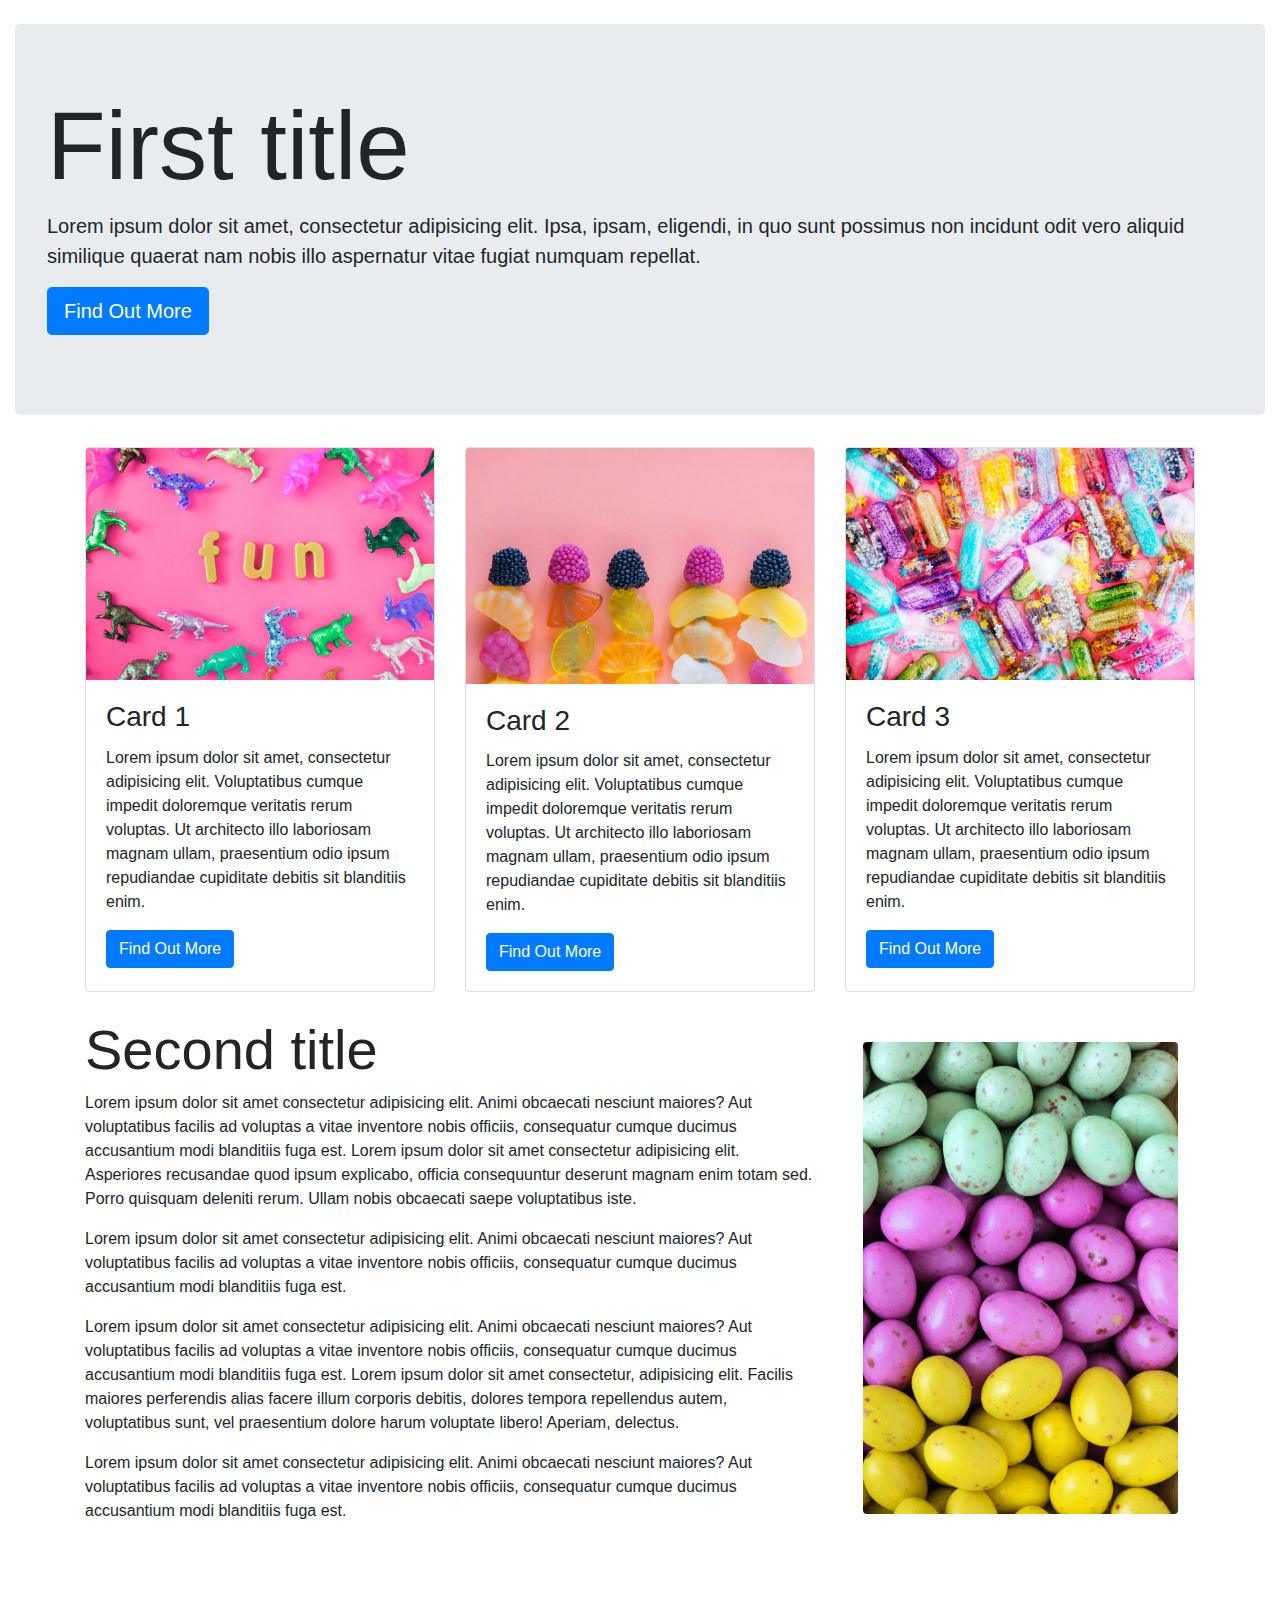
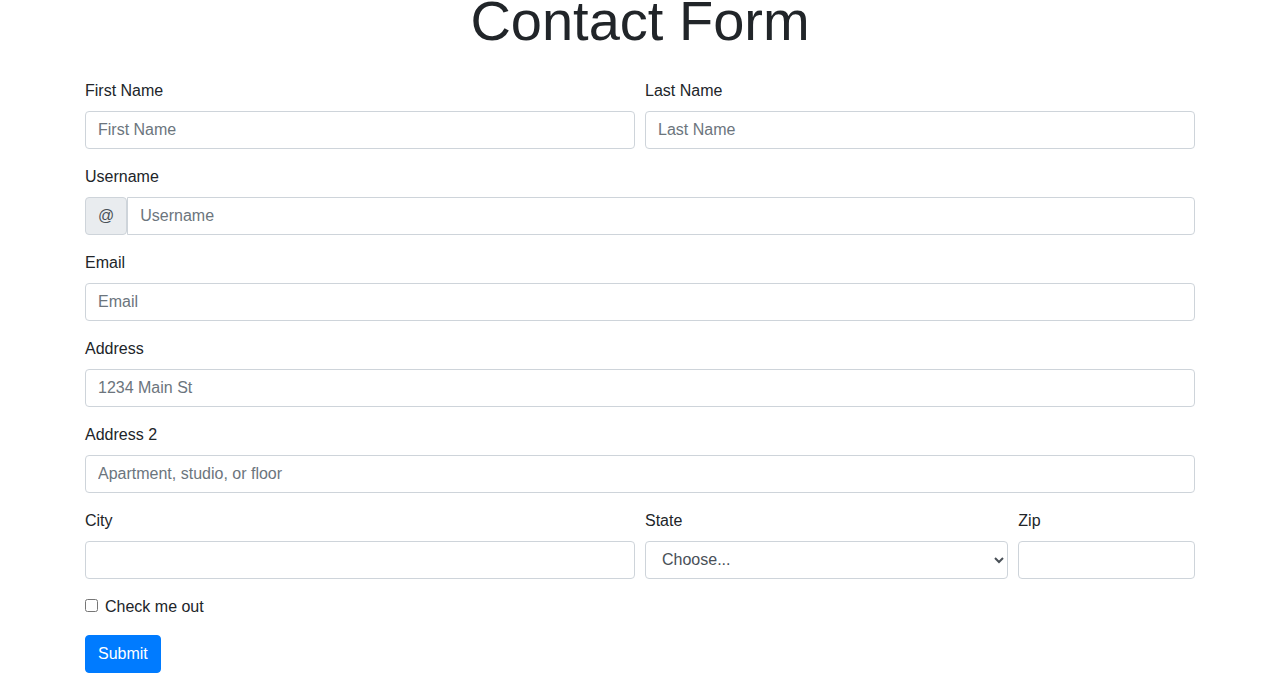
<file: index.html>
<!DOCTYPE html>
<html>
<head>
  <title>Bootstrap Example</title>
  <meta charset="utf-8">
  <meta name="viewport" content="width=device-width, initial-scale=1">
  <link rel="stylesheet" href="https://maxcdn.bootstrapcdn.com/bootstrap/4.1.0/css/bootstrap.min.css">
<!--   <script src="https://ajax.googleapis.com/ajax/libs/jquery/3.3.1/jquery.min.js"></script>
  <script src="https://cdnjs.cloudflare.com/ajax/libs/popper.js/1.14.0/umd/popper.min.js"></script>
  <script src="https://maxcdn.bootstrapcdn.com/bootstrap/4.1.0/js/bootstrap.min.js"></script> -->
</head>
<body>
    <div class="container-fluid my-4">
    <div class="jumbotron">
        <h1 class="display-1">First title</h1>
        <p class="lead">Lorem ipsum dolor sit amet, consectetur adipisicing elit. Ipsa, ipsam, eligendi, in quo sunt possimus non incidunt odit vero aliquid similique quaerat nam nobis illo aspernatur vitae fugiat numquam repellat.</p>
        <p>
        <a class="btn btn-primary btn-lg" href="#" >Find Out More</a>
        </p>
    </div>
    </div>
    <div class="container">
        <div class="card-deck">
            <div class="card">  
                <img class="card-img-top" src="./img/img-01.jpg" alt="Image with toys">
                <div class="card-body">
                    <h3 class="card-title">Card 1</h3>
                    <p class="card-text">Lorem ipsum dolor sit amet, consectetur adipisicing elit. Voluptatibus cumque impedit doloremque veritatis rerum voluptas. Ut architecto illo laboriosam magnam ullam, praesentium odio ipsum repudiandae cupiditate debitis sit blanditiis enim.</p>
                    <button class="btn btn-primary">Find Out More</button>
                </div>
            </div>
            <div class="card">  
                <img class="card-img-top" src="./img/img-02.jpg" alt="Image with toys">
                <div class="card-body">
                    <h3 class="card-title">Card 2</h3>
                    <p class="card-text">Lorem ipsum dolor sit amet, consectetur adipisicing elit. Voluptatibus cumque impedit doloremque veritatis rerum voluptas. Ut architecto illo laboriosam magnam ullam, praesentium odio ipsum repudiandae cupiditate debitis sit blanditiis enim.</p>
                    <button class="btn btn-primary">Find Out More</button>
                </div>
            </div>
            <div class="card">  
                <img class="card-img-top" src="./img/img-03.jpg" alt="Image with toys">
                <div class="card-body">
                    <h3 class="card-title">Card 3</h3>
                    <p class="card-text">Lorem ipsum dolor sit amet, consectetur adipisicing elit. Voluptatibus cumque impedit doloremque veritatis rerum voluptas. Ut architecto illo laboriosam magnam ullam, praesentium odio ipsum repudiandae cupiditate debitis sit blanditiis enim.</p>
                    <button class="btn btn-primary">Find Out More</button>
                </div>
            </div>
        </div>
    </div>
    <div class="container">
        <div class="row align-items-center py-4">
            <div class="col-8">
                <h2 class="display-4">Second title</h2>
                <p >Lorem ipsum dolor sit amet consectetur adipisicing elit. Animi obcaecati nesciunt maiores? Aut voluptatibus facilis ad voluptas a vitae inventore nobis officiis, consequatur cumque ducimus accusantium modi blanditiis fuga est. Lorem ipsum dolor sit amet consectetur adipisicing elit. Asperiores recusandae quod ipsum explicabo, officia consequuntur deserunt magnam enim totam sed. Porro quisquam deleniti rerum. Ullam nobis obcaecati saepe voluptatibus iste.</p>
                <p >Lorem ipsum dolor sit amet consectetur adipisicing elit. Animi obcaecati nesciunt maiores? Aut voluptatibus facilis ad voluptas a vitae inventore nobis officiis, consequatur cumque ducimus accusantium modi blanditiis fuga est.</p>
                <p >Lorem ipsum dolor sit amet consectetur adipisicing elit. Animi obcaecati nesciunt maiores? Aut voluptatibus facilis ad voluptas a vitae inventore nobis officiis, consequatur cumque ducimus accusantium modi blanditiis fuga est. Lorem ipsum dolor sit amet consectetur, adipisicing elit. Facilis maiores perferendis alias facere illum corporis debitis, dolores tempora repellendus autem, voluptatibus sunt, vel praesentium dolore harum voluptate libero! Aperiam, delectus.</p>
                <p >Lorem ipsum dolor sit amet consectetur adipisicing elit. Animi obcaecati nesciunt maiores? Aut voluptatibus facilis ad voluptas a vitae inventore nobis officiis, consequatur cumque ducimus accusantium modi blanditiis fuga est.</p>
            </div>
            <div class="col-4">
                <img class="img-fluid rounded mx-auto d-block" src="./img/img-04.jpg" width="90%">
            </div>
        </div>
    </div>
    <div class="container my-4">
        <h2 class="display-4 text-center my-4">Contact Form</h2>
        <form>
            <div class="form-row">
                <div class="form-group col-md-6">
                    <label for="nameInput1">First Name</label>
                    <input type="text" class="form-control" placeholder="First Name">
                </div>
                <div class="form-group col-md-6">
                    <label for="nameInput2">Last Name</label>
                    <input type="text" class="form-control" placeholder="Last Name">
                </div>
            </div>
            <div class="form-group">
                <label for="nameInput3">Username</label>
                <div class="input-group">
                    <div class="input-group-text">@</div>
                    <input type="text" class="form-control" placeholder="Username">
                </div>
            </div>
            <div class="form-group">
                <label for="inputEmail4">Email</label>
                <input type="email" class="form-control" id="inputEmail4" placeholder="Email">
            </div>
            <div class="form-group">
                <label for="inputAddress">Address</label>
                <input type="text" class="form-control" id="inputAddress" placeholder="1234 Main St">
            </div>
            <div class="form-group">
                <label for="inputAddress2">Address 2</label>
                <input type="text" class="form-control" id="inputAddress2" placeholder="Apartment, studio, or floor">
            </div>
            <div class="form-row">
                <div class="form-group col-md-6">
                    <label for="inputCity">City</label>
                    <input type="text" class="form-control" id="inputCity">
                </div>
                <div class="form-group col-md-4">
                    <label for="inputState">State</label>
                    <select id="inputState" class="form-control">
                        <option selected>Choose...</option>
                        <option>...</option>
                    </select>
                </div>
                <div class="form-group col-md-2">
                    <label for="inputZip">Zip</label>
                    <input type="text" class="form-control" id="inputZip">
                </div>
            </div>
            <div class="form-group">
                <div class="form-check">
                    <input class="form-check-input" type="checkbox" id="gridCheck">
                    <label class="form-check-label" for="gridCheck">Check me out</label>
                </div>
            </div>   
            <button type="submit" class="btn btn-primary">Submit</button>
        </form>
    </div>
</body>
</html>
</file>
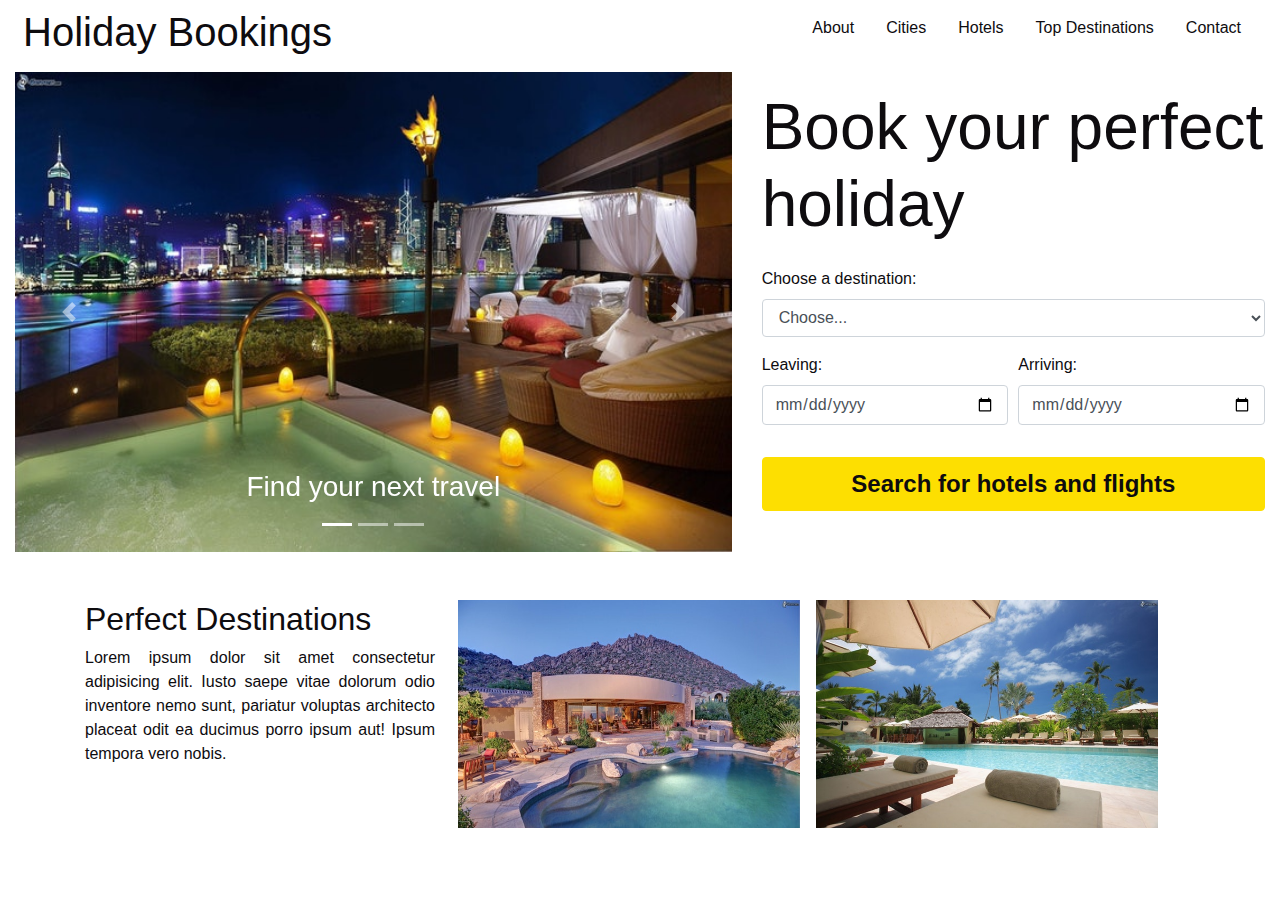
<file: 02/index.html>
<!DOCTYPE html>
<html>
<head>
  <meta charset="utf-8" />
  <title>Bootstrap Class 2</title>
  <meta name="viewport" content="width=device-width, initial-scale=1">
  <link rel="stylesheet" href="https://maxcdn.bootstrapcdn.com/bootstrap/4.1.0/css/bootstrap.min.css">
  <link rel="stylesheet" type="text/css" href="./style/style.css" />
  <script src="https://code.jquery.com/jquery-3.3.1.slim.min.js" integrity="sha384-q8i/X+965DzO0rT7abK41JStQIAqVgRVzpbzo5smXKp4YfRvH+8abtTE1Pi6jizo" crossorigin="anonymous"></script>
<script src="https://cdnjs.cloudflare.com/ajax/libs/popper.js/1.14.0/umd/popper.min.js" integrity="sha384-cs/chFZiN24E4KMATLdqdvsezGxaGsi4hLGOzlXwp5UZB1LY//20VyM2taTB4QvJ" crossorigin="anonymous"></script>
<script src="https://stackpath.bootstrapcdn.com/bootstrap/4.1.0/js/bootstrap.min.js" integrity="sha384-uefMccjFJAIv6A+rW+L4AHf99KvxDjWSu1z9VI8SKNVmz4sk7buKt/6v9KI65qnm" crossorigin="anonymous"></script>
</head>
<body>
  <div class="container-fluid" id="nav">
    <div class="row p-2">
      <div class="col-12 col-lg-4">
        <h1>Holiday Bookings</h1>
      </div>
      <div class="col-12 col-lg-8">
        <ul class="nav justify-content-end" id="menu">
          <li class="nav-item">
            <a class="nav-link" href="#">About</a>
          </li>
          <li class="nav-item">
            <a class="nav-link" href="#">Cities</a>
          </li>
          <li class="nav-item">
            <a class="nav-link" href="#">Hotels</a>
          </li>
          <li class="nav-item">
            <a class="nav-link" href="#">Top Destinations</a>
          </li>
          <li class="nav-item">
            <a class="nav-link" href="#">Contact</a>
          </li>
        </ul>
      </div>
    </div>
  </div>
  <div class="container-fluid" id="header">
    <div class="row">
      <div class="col-12 col-md-7">
        <div class="carousel slide" id="carousel-slide" data-ride="carousel">
            <div class="carousel-inner">
              <div class="carousel-item active">
                <img class="d-block w-100" src="./img/01.jpeg" alt="First slide" height="480px">
                <div class="carousel-caption">
                  <h3>Find your next travel</h3>
                </div>
              </div>
              <div class="carousel-item">
                <img class="d-block w-100" src="./img/02.jpeg" alt="Second slide" height="480px">
                <div class="carousel-caption">
                    <h3>Book now</h3>
                  </div>
              </div>
              <div class="carousel-item">
                <img class="d-block w-100" src="./img/03.jpeg" alt="Third slide" height="480px">
                <div class="carousel-caption">
                    <h3>Top hotels</h3>
                  </div>
              </div>
            </div>
            <ul class="carousel-indicators">
              <li data-target="#carousel-slide" data-slide-to="0" class="active"></li>
              <li data-target="#carousel-slide" data-slide-to="1"></li>
              <li data-target="#carousel-slide" data-slide-to="2"></li>
            </ul>
            <a class="carousel-control-prev" href="#carousel-slide" role="button" data-slide="prev">
              <span class="carousel-control-prev-icon" aria-hidden="true"></span>
            </a>  
            <a class="carousel-control-next" href="#carousel-slide" role="button" data-slide="next">
              <span class="carousel-control-next-icon" aria-hidden="true"></span>
            </a>
        </div>
      </div>
      <div class="col-md-5 align-self-center mb-4">
        <h2>Book your perfect holiday</h2>
        <form>
          <div class="form-group">
            <label for="inputDestination">Choose a destination:</label>
            <select id="inputDestination" class="form-control">
                <option selected>Choose...</option>
                <option>...</option>
            </select>
          </div>
          <div class="form-row">
            <div class="form-group col-md-6 col-12">
              <label for="inputLeaving">Leaving:</label>
              <input type="date" class="form-control" id="inputLeaving">
            </div>
            <div class="form-group col-md-6 col-12">
              <label for="inputArriving">Arriving:</label>
              <input type="date" class="form-control" id="inputArriving">
            </div>
          </div>
          <button type="submit" class="btn btn-primary w-100 py-2">Search for hotels and flights</button>
        </form>
      </div>
    </div>
  </div>
  <div class="container-fluid" id="section-1">
    <div class="container">
      <div class="row">
        <div class="col-12 col-md-4 my-5">
          <div class="second-title">
            <h2>Perfect Destinations</h2>
          </div>  
          <p class="text-justify">Lorem ipsum dolor sit amet consectetur adipisicing elit. Iusto saepe vitae dolorum odio inventore nemo sunt, pariatur voluptas architecto placeat odit ea ducimus porro ipsum aut! Ipsum tempora vero nobis.</p>
        </div>
        <div class="col-12 col-md-8 my-5">
          <div class="row">
            <img src="./img/03.jpeg" alt="Tourist destinations" class="img-fluid mx-2" width="45%">
            <img src="./img/04.jpeg" alt="Tourist destinations" class="img-fluid mx-2" width="45%">
          </div>
        </div>
      </div>
    </div>
  </div>
</body>
</html>
</file>
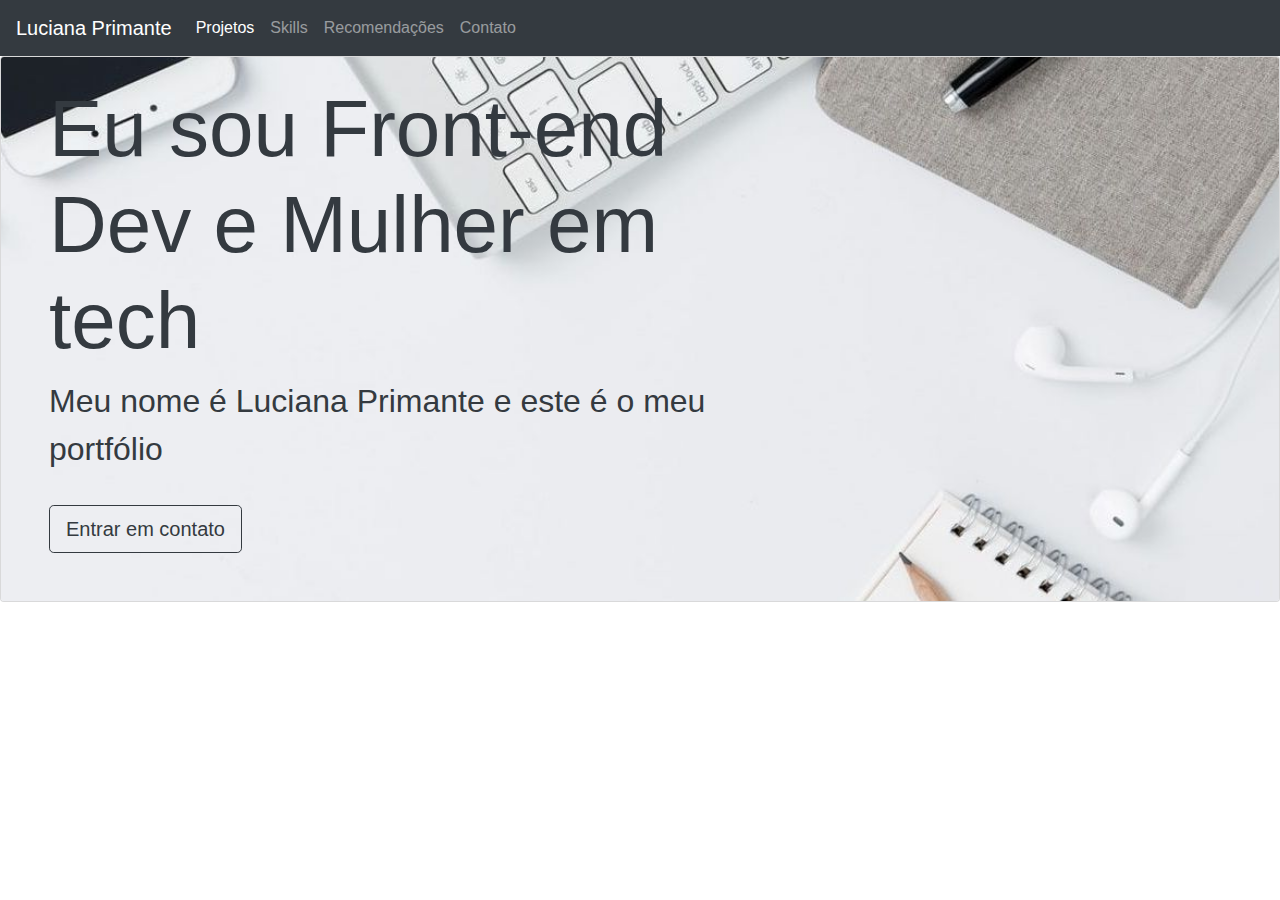
<file: 04/index.html>
<!DOCTYPE html>
<html>
<head>
    <meta charset="utf-8" />
    <title>Portfólio Luciana Primante</title>
    <meta name="viewport" content="width=device-width, initial-scale=1">
    <link rel="stylesheet" href="./css/bootstrap.min.css">
    <link rel="stylesheet" type="text/css" href="./css/style.css" />
    <script src="https://code.jquery.com/jquery-3.3.1.slim.min.js" integrity="sha384-q8i/X+965DzO0rT7abK41JStQIAqVgRVzpbzo5smXKp4YfRvH+8abtTE1Pi6jizo" crossorigin="anonymous"></script>
  <script src="https://cdnjs.cloudflare.com/ajax/libs/popper.js/1.14.0/umd/popper.min.js" integrity="sha384-cs/chFZiN24E4KMATLdqdvsezGxaGsi4hLGOzlXwp5UZB1LY//20VyM2taTB4QvJ" crossorigin="anonymous"></script>
  <script src="https://stackpath.bootstrapcdn.com/bootstrap/4.1.0/js/bootstrap.min.js" integrity="sha384-uefMccjFJAIv6A+rW+L4AHf99KvxDjWSu1z9VI8SKNVmz4sk7buKt/6v9KI65qnm" crossorigin="anonymous"></script>
</head>
<body>
  <nav class="navbar navbar-expand-lg navbar-dark bg-dark">
    <a class="navbar-brand" href="#">Luciana Primante</a>
    <button class="navbar-toggler" type="button" data-toggle="collapse" data-target="#navbarSupportedContent" aria-controls="navbarSupportedContent" aria-expanded="false" aria-label="Toggle navigation">
      <span class="navbar-toggler-icon"></span>
    </button>
    <div class="collapse navbar-collapse" id="navbarSupportedContent">
      <ul class="navbar-nav mr-auto">
        <li class="nav-item active">
          <a class="nav-link" href="#">Projetos <span class="sr-only">(current)</span></a>
        </li>
        <li class="nav-item">
          <a class="nav-link" href="#">Skills</a>
        </li>
        <li class="nav-item">
          <a class="nav-link" href="#">Recomendações</a>
        </li>
        <li class="nav-item">
          <a class="nav-link" href="#">Contato</a>
        </li>
      </form>
    </div>
  </nav>
  <div class="container-fluid p-0" id="header">
    <div class="card bg-light text-dark">
      <img class="card-img" src="./img/01.jpeg" alt="Card image">
      <div class="card-img-overlay col-lg-8 col-12 p-5" id="text-overlay">
        <h1 class="display-4">Eu sou <strong>Front-end Dev</strong> e <strong>Mulher</strong> em tech</h1>
        <p class="lead">Meu nome é Luciana Primante e este é o meu portfólio</p>
        <a class="btn btn-outline-dark btn-lg mt-3" href="mailto:lprimante@gmail.com" role="button">Entrar em contato</a>
      </div>
    </div>
  </div>
</body>
</html>
</file>
<file: 02/style/style.css>
* {
  color: #0E0C0F;
}

a {
  color: #0E0C0F;
}
a:hover {
  color: #FDDF01;
}
a:visited {
  color: #4A4652;
}

.btn {
  background-color: #FDDF01;
  border-color: #FDDF01;
  color: #0E0C0F;
  font-weight: bold;
  font-size: 1.5rem;
  margin-top: 1rem;
}
.btn:hover {
  background-color: #4A4652;
  color: white;
}

#header h2 {
  font-size: 4rem;
  margin-bottom: 1.5rem;
}
</file>
<file: 04/css/style.css>
#text-overlay {
display: flex;
flex-direction: column;
justify-content: flex-end;
align-items: flex-start;
}

#text-overlay .display-4 {
    font-size: 5rem;
}

#text-overlay .lead {
    font-size: 2rem;
}
</file>
